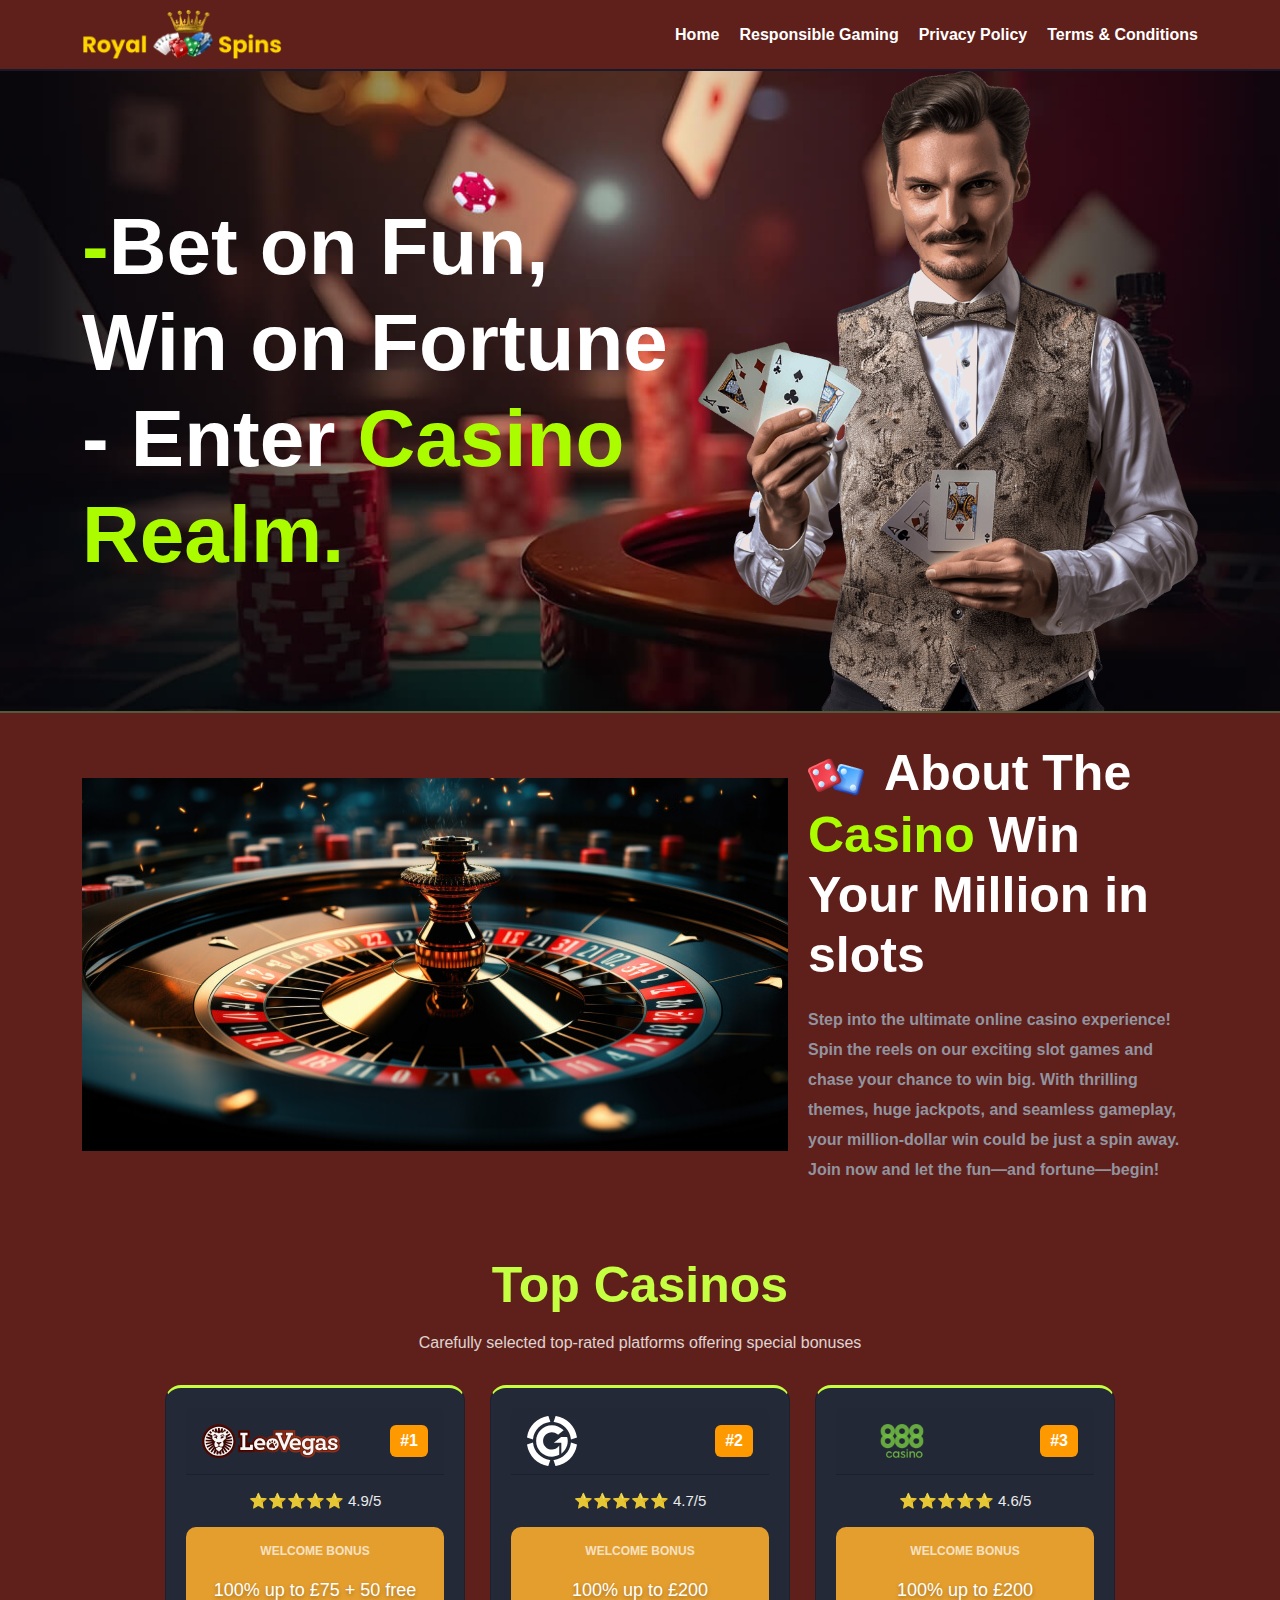
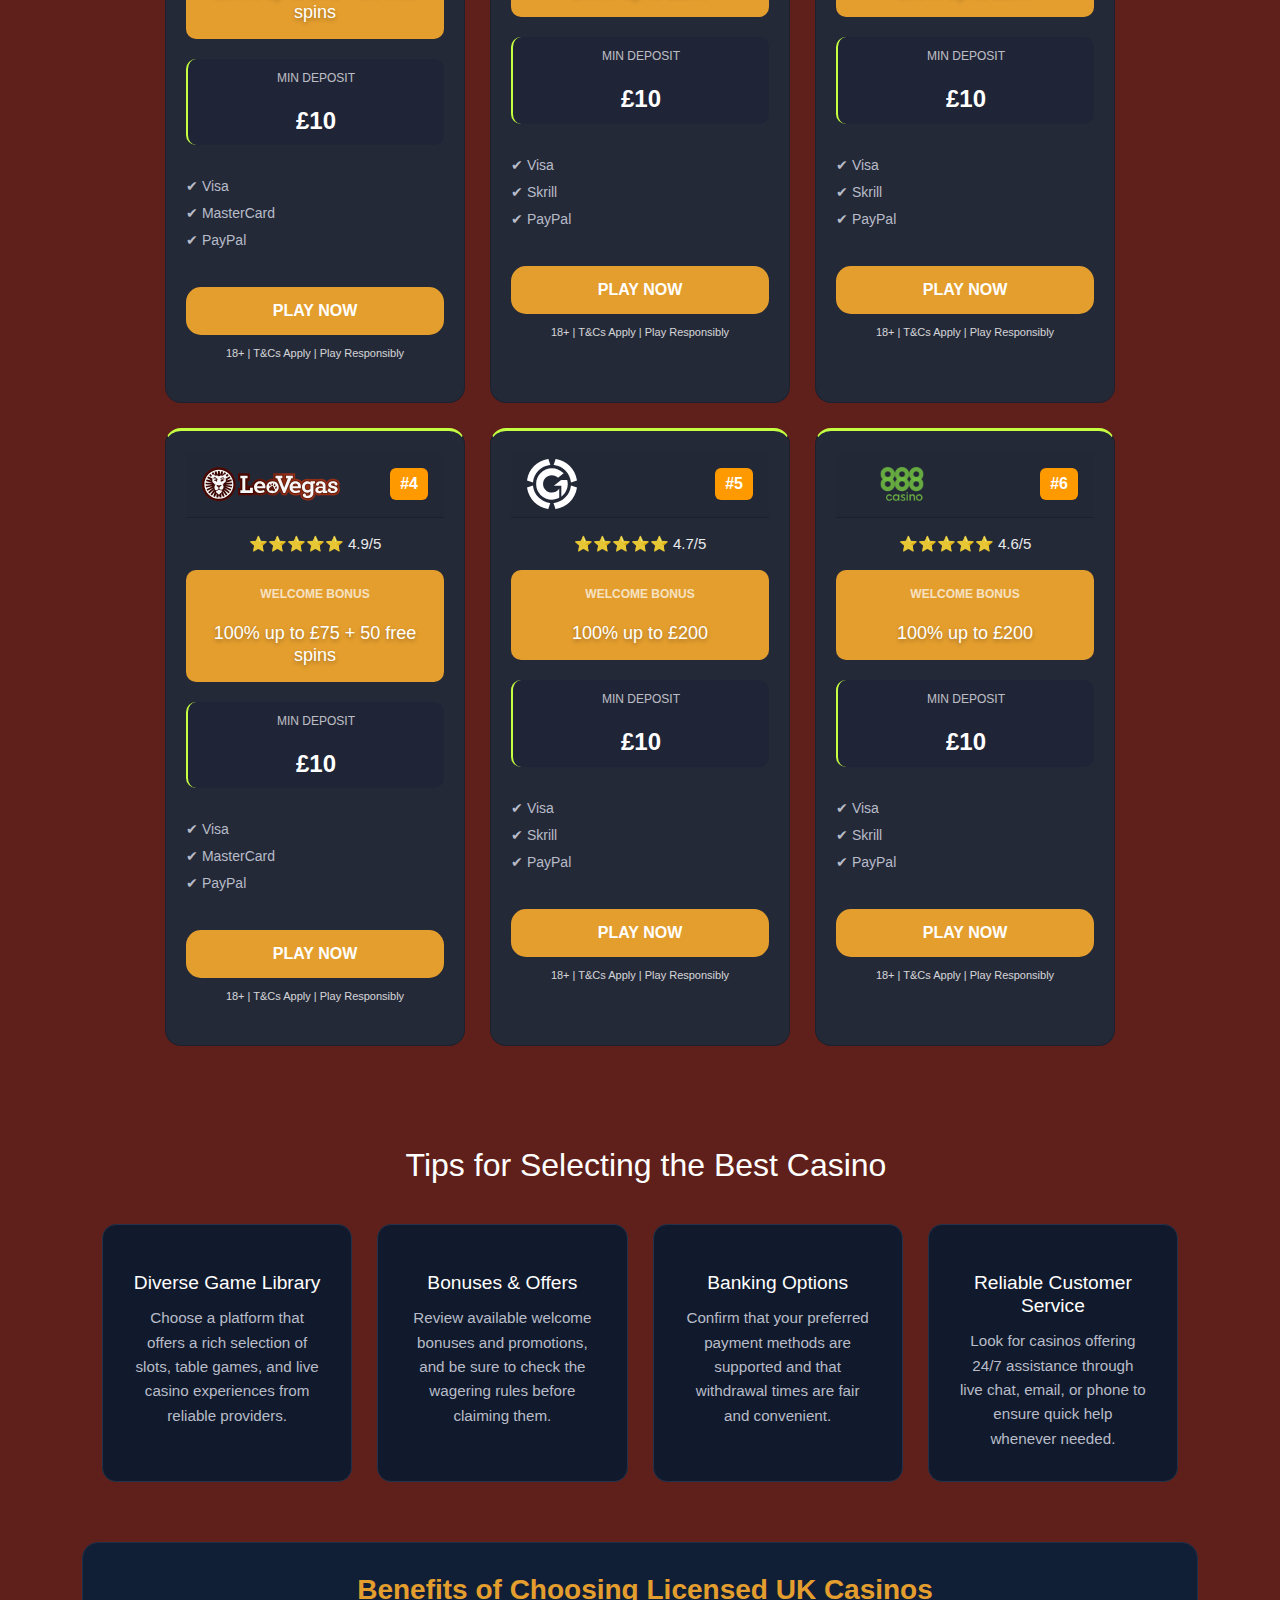
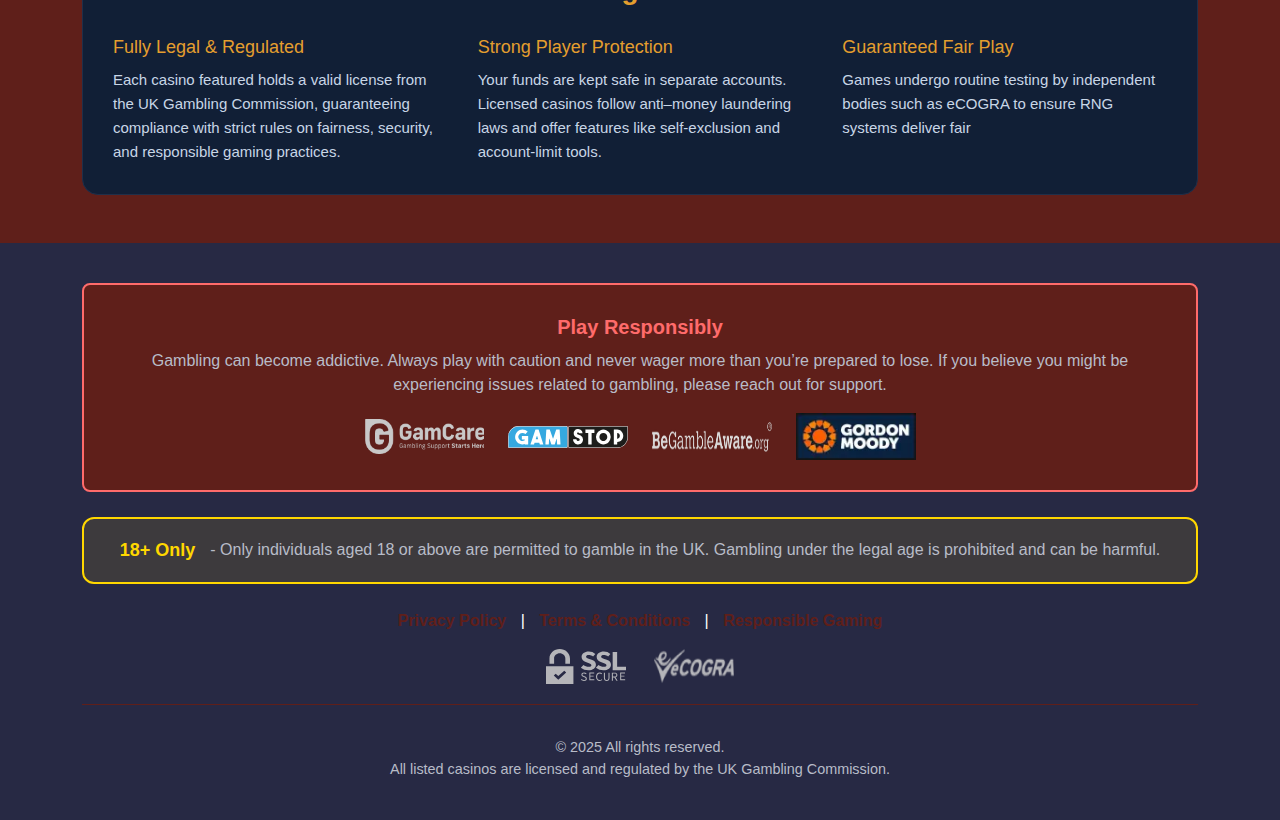
<file: index.html>
<!DOCTYPE html>
<html lang="en">

<head>
  <meta charset="UTF-8" />
  <meta name="viewport" content="width=device-width, initial-scale=1.0" />
  <link rel="shortcut icon" href="./assets/icons/logo.png" type="image/x-icon" />
  <link rel="stylesheet" href="./vendor/bootstrap/css/bootstrap.min.css" />
  <link rel="stylesheet" href="./assets/css/style.css" />
  <link rel="stylesheet" href="./assets/css/home.css" />
  <link rel="stylesheet" href="./assets/css/terms-conditions.css" />
  <link rel="stylesheet" href="./assets/css/privacy-policy.css" />
  <link rel="stylesheet" href="./assets/css/responsible-gaming.css" />
  <title>CASİNO</title>
</head>

<body>
  <!-- HEADER START -->
  <header>
    <div class="container">
      <!-- Logo -->
      <a href="./index.html" class="d-flex ga">
        <div class="logo">
          <img src="./assets/icons/logo.png" alt="logo" width="200" />

        </div>
      </a>

      <!-- Desktop Menu -->
      <ul class="desk-menu d-none d-md-flex">
        <li><a href="./index.html">Home</a></li>
        <li><a href="./responsible-gaming.html">Responsible Gaming</a></li>
        <li><a href="./privacy-policy.html">Privacy Policy</a></li>
        <li><a href="./terms-conditions.html">Terms & Conditions</a></li>
      </ul>

      <!-- Mobile Burger -->
      <button class="btn d-md-none p-0" type="button" data-bs-toggle="offcanvas" data-bs-target="#mobileMenu">
        <img src="./assets/icons/menu.png" width="32" alt="menu" />
      </button>
    </div>

    <!-- Offcanvas Menu (Right Open) -->
    <div class="offcanvas offcanvas-end text-bg-dark" tabindex="-1" id="mobileMenu">
      <div class="offcanvas-header">
        <button type="button" class="btn-close btn-close-white" data-bs-dismiss="offcanvas"></button>
      </div>

      <div class="offcanvas-body">
        <ul class="mobile-nav list-unstyled">
          <li><a href="./index.html">Home</a></li>
          <li><a href="./responsible-gaming.html">Responsible Gaming</a></li>
          <li><a href="./privacy-policy.html">Privacy Policy</a></li>
          <li><a href="./terms-conditions.html">Terms & Conditions</a></li>
        </ul>
      </div>
    </div>

    <!-- Offcanvas Menu -->
    <div class="offcanvas offcanvas-end text-bg-dark" tabindex="-1" id="mobileMenu">
      <div class="offcanvas-header">
        <h5 class="offcanvas-title">Menu</h5>
        <button type="button" class="btn-close btn-close-white" data-bs-dismiss="offcanvas"></button>
      </div>

      <div class="offcanvas-body">
        <ul class="list-unstyled">
          <li class="mb-3">
            <a class="text-white" href="./index.html">Home</a>
          </li>
          <li class="mb-3">
            <a class="text-white" href="./responsible-gaming.html">Responsible Gaming</a>
          </li>
          <li class="mb-3">
            <a class="text-white" href="./privacy-policy.html">Privacy Policy</a>
          </li>
          <li class="mb-3">
            <a class="text-white" href="./terms-conditions.html">Terms & Conditions</a>
          </li>
        </ul>
      </div>
    </div>
  </header>
  <!-- HEADER END -->

  <!-- MAİN SECTİON START -->
  <main>
    <!-- banner section start-->
    <section class="banner">
      <div class="banner-content container">
        <div>
          <h1><span class="green-span">-</span>Bet on Fun, Win
            on Fortune - Enter
            <span class="green-span">Casino Realm.</span>
          </h1>

        </div>
        <img class="" src="./assets/images/hero.png" alt="hero" width="500">
      </div>
    </section>
    <!-- banner section start-->


    <!-- choose-about start -->
    <section class="container">
      <div class="choose-about">
        <div class="d-none d-lg-block">
          <img src="./assets/images/about.jpg" alt="about">
        </div>
        <div>
          <h2><img class="me-2" src="./assets/icons/dice.png" alt="dice">
            About The <span class="green-span">Casino</span> <span class="yellow-span">Win Your Million</span> in slots
          </h2>
          <p>Step into the ultimate online casino experience! Spin the reels on our exciting slot games and chase your
            chance to win big. With thrilling themes, huge jackpots, and seamless gameplay, your million-dollar win
            could be just a spin away. Join now and let the fun—and fortune—begin!</p>
        </div>

      </div>
    </section>
    <!-- choose-about end -->

    <!-- Best UK Casinos section start -->
    <section class="container">
      <div class="casino-section">
        <h2>Top Casinos</h2>
        <p class="pt-3">Carefully selected top-rated platforms offering special bonuses</p>
        <div class="cards"></div>
      </div>
    </section>
    <!-- Best UK Casinos section end -->

    <!-- choose-section start -->
    <section class="container">
      <div class="choose-section">
        <h2 class="choose-title">
          <span class="icon"></span>
          Tips for Selecting the Best Casino
        </h2>

        <div class="choose-grid">
          <div class="choose-card">
            <span class="choose-icon"></span>
            <h3>Diverse Game Library</h3>
            <p>
              Choose a platform that offers a rich selection of slots, table games,
              and live casino experiences from reliable providers.
            </p>
          </div>

          <div class="choose-card">
            <span class="choose-icon"></span>
            <h3>Bonuses & Offers</h3>
            <p>
              Review available welcome bonuses and promotions, and be sure to check
              the wagering rules before claiming them.
            </p>
          </div>

          <div class="choose-card">
            <span class="choose-icon"></span>
            <h3>Banking Options</h3>
            <p>
              Confirm that your preferred payment methods are supported and that
              withdrawal times are fair and convenient.
            </p>
          </div>

          <div class="choose-card">
            <span class="choose-icon"></span>
            <h3>Reliable Customer Service</h3>
            <p>
              Look for casinos offering 24/7 assistance through live chat, email,
              or phone to ensure quick help whenever needed.
            </p>
          </div>
        </div>
      </div>
    </section>


    <!-- choose-section end -->

    <!-- why-section start -->
    <section class="container pb-5">
      <div class="why-section">
        <div class="why-container">
          <h2 class="why-title">
            <span class="icon"></span>
            Benefits of Choosing Licensed UK Casinos
          </h2>

          <div class="why-grid">
            <div class="why-item">
              <h3>Fully Legal & Regulated</h3>
              <p>
                Each casino featured holds a valid license from the UK Gambling Commission,
                guaranteeing compliance with strict rules on fairness, security, and
                responsible gaming practices.
              </p>
            </div>

            <div class="why-item">
              <h3>Strong Player Protection</h3>
              <p>
                Your funds are kept safe in separate accounts. Licensed casinos follow
                anti–money laundering laws and offer features like self-exclusion and
                account-limit tools.
              </p>
            </div>

            <div class="why-item">
              <h3>Guaranteed Fair Play</h3>
              <p>
                Games undergo routine testing by independent bodies such as eCOGRA to
                ensure RNG systems deliver fair</p></div></div></div></div></section>

                <!-- why-section end -->
  </main>
  <!-- MAİN SECTİON END -->

  <!-- FOOTER START -->
  <footer>
    <div class="container">
      <div class="footer-section">
        <!-- Play Responsibly Box -->
        <div class="play-responsibly-box">
          <h5> Play Responsibly</h5>
          <p>
            Gambling can become addictive. Always play with caution and never wager more
            than you’re prepared to lose. If you believe you might be experiencing issues
            related to gambling, please reach out for support.
          </p>
          <div class="d-flex justify-content-center align-items-center flex-wrap gap-4 mt-3">
            <a href="#" target="_blank">
              <img src="./assets/icons/footer-logo-1.webp" alt="footer-logo" width="120" />
            </a>

            <a href="#" target="_blank">
              <img src="./assets/icons/footer-logo-2.svg" alt="footer-logo" width="120" />
            </a>

            <a href="#" target="_blank">
              <img src="./assets/icons/footer-logo-3.webp" alt="footer-logo" width="120" height="30" />
            </a>

            <a href="#" target="_blank">
              <img src="./assets/icons/footer-logo-4.webp" alt="footer-logo" width="120" />
            </a>
          </div>
        </div>

        <!-- 18+ Warning -->
        <div class="age-warning">
          <strong> 18+ Only</strong>
          <span>
            - Only individuals aged 18 or above are permitted to gamble in the UK. Gambling under the legal age is
            prohibited and can be harmful.</span>
        </div>


        <!-- Footer Links -->
        <div class="text-center footer-links mb-3">
          <a href="./privacy-policy.html">Privacy Policy</a> |
          <a href="./terms-conditions.html">Terms & Conditions</a> |
          <a href="./responsible-gaming.html">Responsible Gaming</a>
        </div>

        <!-- Logos -->
        <div class="text-center logos">
          <img src="./assets/icons/footer-logo-5.svg" alt="footer-logo" width="80" />
          <img src="./assets/icons/footer-logo-6.webp" alt="footer-logo" width="80" height="30" />
        </div>

        <!-- Copyright -->
        <p class="copyright">
          © 2025 All rights reserved.<br />
          All listed casinos are licensed and regulated by the UK Gambling
          Commission.
        </p>
      </div>
    </div>
  </footer>
  <!-- FOOTER END -->
</body>
<script src="https://cdn.jsdelivr.net/npm/bootstrap@5.3.2/dist/js/bootstrap.bundle.min.js"></script>
<script src="./assets/js/index.js"></script>

</html>
</file>
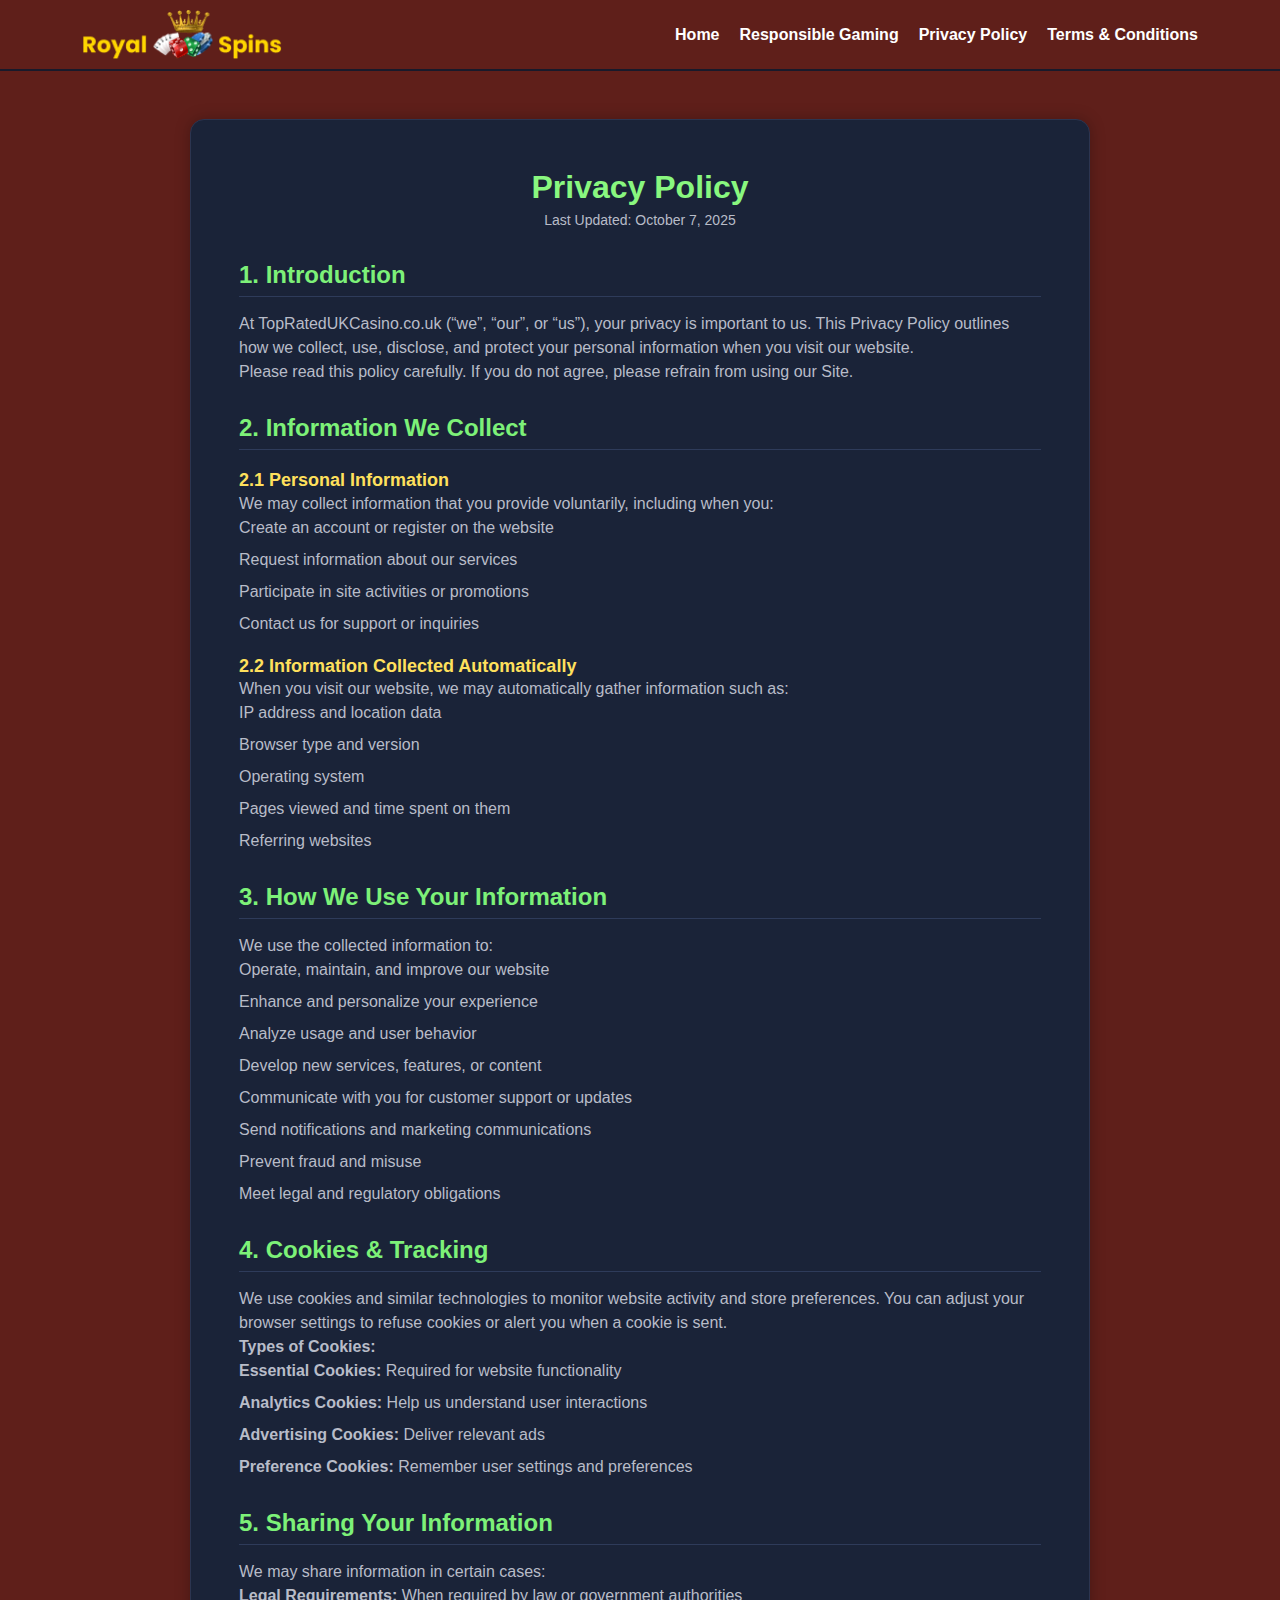
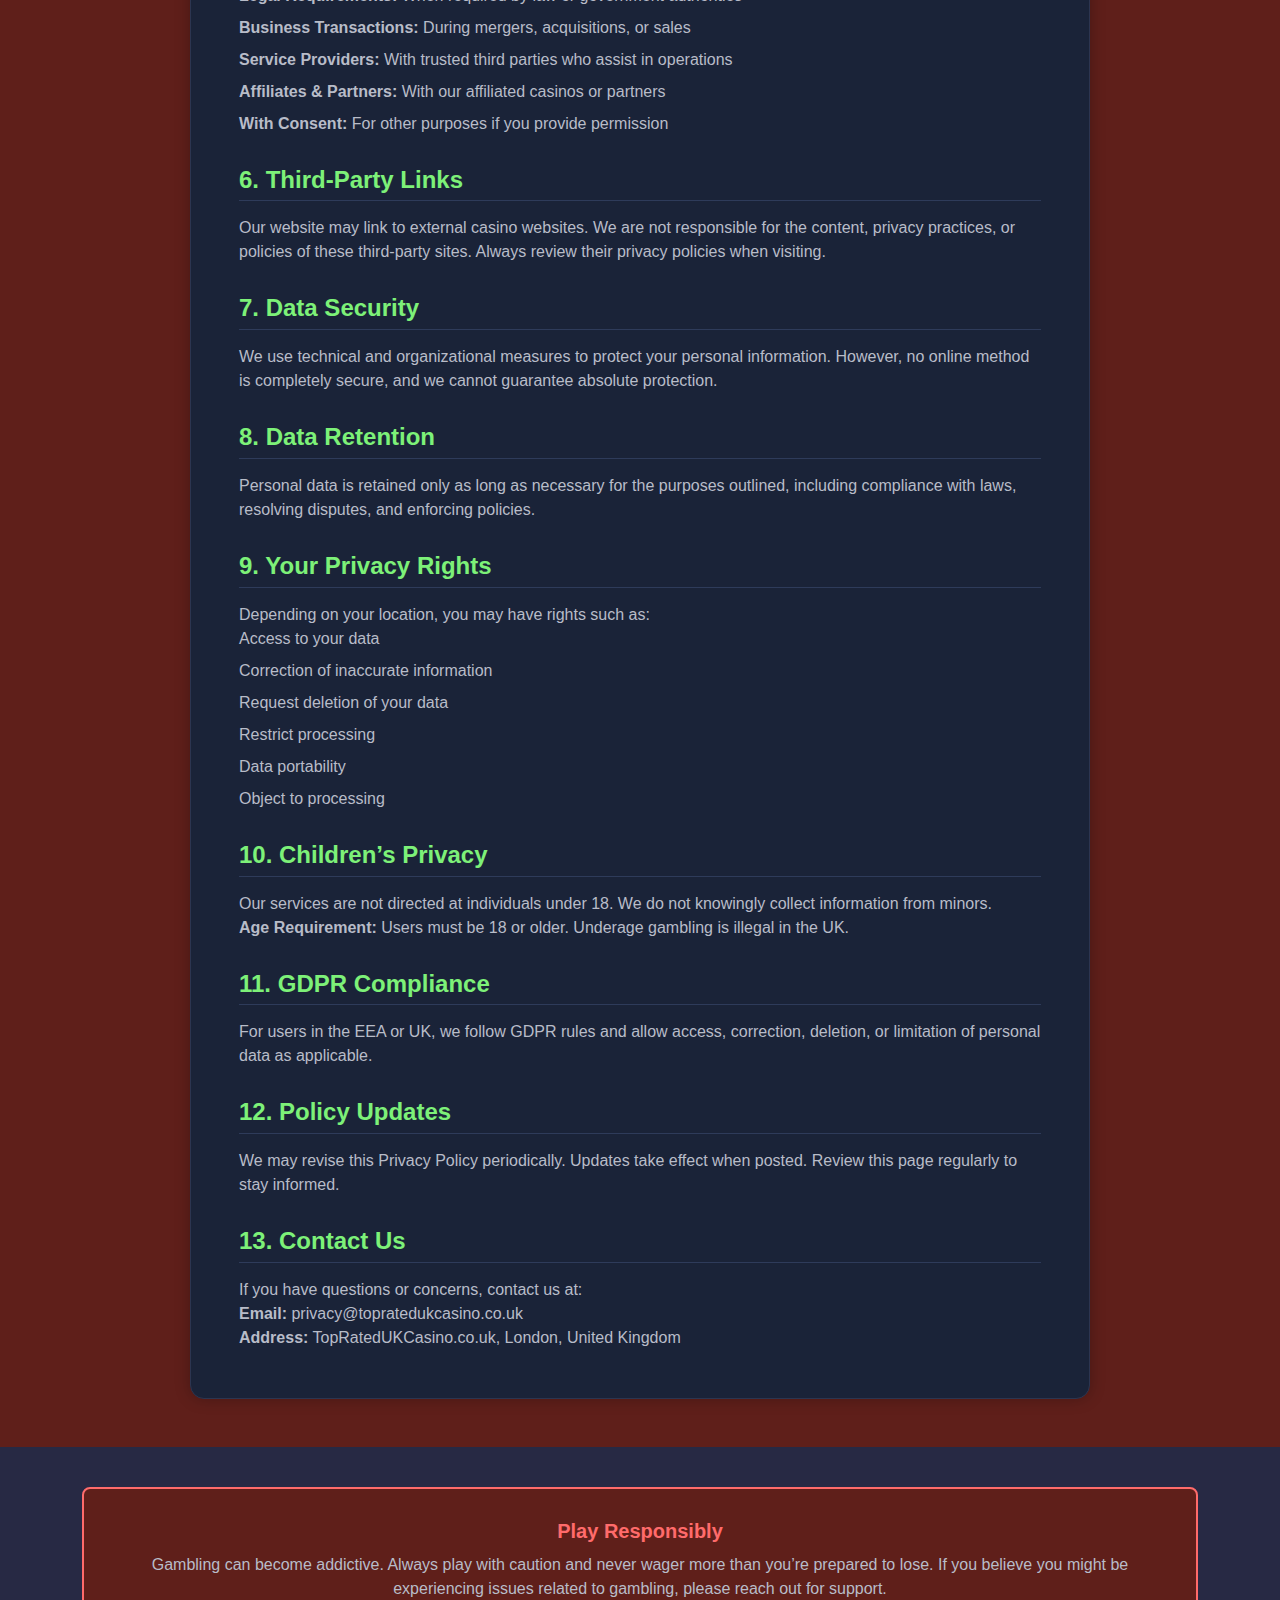
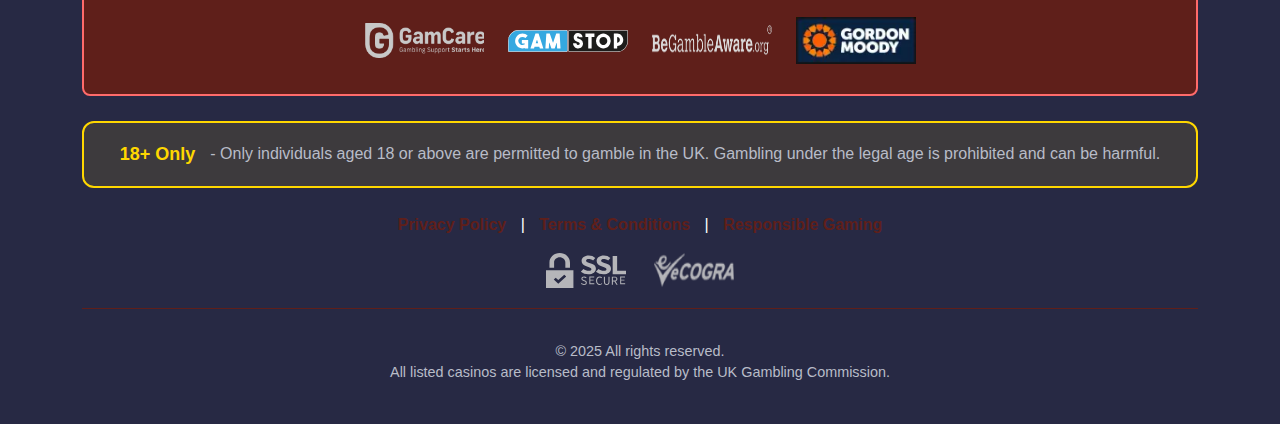
<file: privacy-policy.html>
<!DOCTYPE html>
<html lang="en">

<head>
  <meta charset="UTF-8" />
  <meta name="viewport" content="width=device-width, initial-scale=1.0" />
  <link rel="shortcut icon" href="./assets/icons/logo.png" type="image/x-icon" />
  <link rel="stylesheet" href="./vendor/bootstrap/css/bootstrap.min.css" />
  <link rel="stylesheet" href="./assets/css/style.css" />
  <link rel="stylesheet" href="./assets/css/home.css" />
  <link rel="stylesheet" href="./assets/css/terms-conditions.css" />
  <link rel="stylesheet" href="./assets/css/privacy-policy.css" />
  <link rel="stylesheet" href="./assets/css/responsible-gaming.css" />
  <title>CASİNO</title>
</head>

<body>
  <!-- HEADER START -->
  <header>
    <div class="container">
      <!-- Logo -->
      <a href="./index.html" class="d-flex ga">
        <div class="logo">
          <img src="./assets/icons/logo.png" alt="logo" width="200" />

        </div>
      </a>

      <!-- Desktop Menu -->
      <ul class="desk-menu d-none d-md-flex">
        <li><a href="./index.html">Home</a></li>
        <li><a href="./responsible-gaming.html">Responsible Gaming</a></li>
        <li><a href="./privacy-policy.html">Privacy Policy</a></li>
        <li><a href="./terms-conditions.html">Terms & Conditions</a></li>
      </ul>

      <!-- Mobile Burger -->
      <button class="btn d-md-none p-0" type="button" data-bs-toggle="offcanvas" data-bs-target="#mobileMenu">
        <img src="./assets/icons/menu.png" width="32" alt="menu" />
      </button>
    </div>

    <!-- Offcanvas Menu (Right Open) -->
    <div class="offcanvas offcanvas-end text-bg-dark" tabindex="-1" id="mobileMenu">
      <div class="offcanvas-header">
        <button type="button" class="btn-close btn-close-white" data-bs-dismiss="offcanvas"></button>
      </div>

      <div class="offcanvas-body">
        <ul class="mobile-nav list-unstyled">
          <li><a href="./index.html">Home</a></li>
          <li><a href="./responsible-gaming.html">Responsible Gaming</a></li>
          <li><a href="./privacy-policy.html">Privacy Policy</a></li>
          <li><a href="./terms-conditions.html">Terms & Conditions</a></li>
        </ul>
      </div>
    </div>

    <!-- Offcanvas Menu -->
    <div class="offcanvas offcanvas-end text-bg-dark" tabindex="-1" id="mobileMenu">
      <div class="offcanvas-header">
        <h5 class="offcanvas-title">Menu</h5>
        <button type="button" class="btn-close btn-close-white" data-bs-dismiss="offcanvas"></button>
      </div>

      <div class="offcanvas-body">
        <ul class="list-unstyled">
          <li class="mb-3">
            <a class="text-white" href="./index.html">Home</a>
          </li>
          <li class="mb-3">
            <a class="text-white" href="./responsible-gaming.html">Responsible Gaming</a>
          </li>
          <li class="mb-3">
            <a class="text-white" href="./privacy-policy.html">Privacy Policy</a>
          </li>
          <li class="mb-3">
            <a class="text-white" href="./terms-conditions.html">Terms & Conditions</a>
          </li>
        </ul>
      </div>
    </div>
  </header>
  <!-- HEADER END -->

  <!-- MAİN SECTİON START -->
  <main>
    <section class="policy-section py-5">
      <div class="container">
        <div class="policy-card mx-auto p-4 p-md-5">
          <!-- Header -->
          <div class="text-center mb-4">
            <h2 class="policy-title">Privacy Policy</h2>
            <p class="policy-updated">Last Updated: October 7, 2025</p>
          </div>

          <!-- Content -->
          <div class="policy-content">
            <!-- 1 -->
            <h4 class="policy-heading">1. Introduction</h4>
            <p>
              At TopRatedUKCasino.co.uk (“we”, “our”, or “us”), your privacy is important to us. This Privacy Policy
              outlines how we collect, use, disclose, and protect your personal information when you visit our website.
            </p>
            <p>
              Please read this policy carefully. If you do not agree, please refrain from using our Site.
            </p>

            <!-- 2 -->
            <h4 class="policy-heading">2. Information We Collect</h4>

            <h5 class="policy-subheading">2.1 Personal Information</h5>
            <p>
              We may collect information that you provide voluntarily, including when you:
            </p>
            <ul>
              <li>Create an account or register on the website</li>
              <li>Request information about our services</li>
              <li>Participate in site activities or promotions</li>
              <li>Contact us for support or inquiries</li>
            </ul>

            <h5 class="policy-subheading">2.2 Information Collected Automatically</h5>
            <p>
              When you visit our website, we may automatically gather information such as:
            </p>
            <ul>
              <li>IP address and location data</li>
              <li>Browser type and version</li>
              <li>Operating system</li>
              <li>Pages viewed and time spent on them</li>
              <li>Referring websites</li>
            </ul>

            <!-- 3 -->
            <h4 class="policy-heading">3. How We Use Your Information</h4>
            <p>We use the collected information to:</p>
            <ul>
              <li>Operate, maintain, and improve our website</li>
              <li>Enhance and personalize your experience</li>
              <li>Analyze usage and user behavior</li>
              <li>Develop new services, features, or content</li>
              <li>Communicate with you for customer support or updates</li>
              <li>Send notifications and marketing communications</li>
              <li>Prevent fraud and misuse</li>
              <li>Meet legal and regulatory obligations</li>
            </ul>

            <!-- 4 -->
            <h4 class="policy-heading">4. Cookies & Tracking</h4>
            <p>
              We use cookies and similar technologies to monitor website activity and store preferences. You can adjust
              your browser settings to refuse cookies or alert you when a cookie is sent.
            </p>
            <p><strong>Types of Cookies:</strong></p>
            <ul>
              <li><strong>Essential Cookies:</strong> Required for website functionality</li>
              <li><strong>Analytics Cookies:</strong> Help us understand user interactions</li>
              <li><strong>Advertising Cookies:</strong> Deliver relevant ads</li>
              <li><strong>Preference Cookies:</strong> Remember user settings and preferences</li>
            </ul>

            <!-- 5 -->
            <h4 class="policy-heading">5. Sharing Your Information</h4>
            <p>We may share information in certain cases:</p>
            <ul>
              <li><strong>Legal Requirements:</strong> When required by law or government authorities</li>
              <li><strong>Business Transactions:</strong> During mergers, acquisitions, or sales</li>
              <li><strong>Service Providers:</strong> With trusted third parties who assist in operations</li>
              <li><strong>Affiliates & Partners:</strong> With our affiliated casinos or partners</li>
              <li><strong>With Consent:</strong> For other purposes if you provide permission</li>
            </ul>

            <!-- 6 -->
            <h4 class="policy-heading">6. Third-Party Links</h4>
            <p>
              Our website may link to external casino websites. We are not responsible for the content, privacy
              practices, or policies of these third-party sites. Always review their privacy policies when visiting.
            </p>

            <!-- 7 -->
            <h4 class="policy-heading">7. Data Security</h4>
            <p>
              We use technical and organizational measures to protect your personal information. However, no online
              method is completely secure, and we cannot guarantee absolute protection.
            </p>

            <!-- 8 -->
            <h4 class="policy-heading">8. Data Retention</h4>
            <p>
              Personal data is retained only as long as necessary for the purposes outlined, including compliance with
              laws, resolving disputes, and enforcing policies.
            </p>

            <!-- 9 -->
            <h4 class="policy-heading">9. Your Privacy Rights</h4>
            <p>
              Depending on your location, you may have rights such as:
            </p>
            <ul>
              <li>Access to your data</li>
              <li>Correction of inaccurate information</li>
              <li>Request deletion of your data</li>
              <li>Restrict processing</li>
              <li>Data portability</li>
              <li>Object to processing</li>
            </ul>

            <!-- 10 -->
            <h4 class="policy-heading">10. Children’s Privacy</h4>
            <p>
              Our services are not directed at individuals under 18. We do not knowingly collect information from
              minors.
            </p>
            <p>
              <strong>Age Requirement:</strong> Users must be 18 or older. Underage gambling is illegal in the UK.
            </p>

            <!-- 11 -->
            <h4 class="policy-heading">11. GDPR Compliance</h4>
            <p>
              For users in the EEA or UK, we follow GDPR rules and allow access, correction, deletion, or limitation of
              personal data as applicable.
            </p>

            <!-- 12 -->
            <h4 class="policy-heading">12. Policy Updates</h4>
            <p>
              We may revise this Privacy Policy periodically. Updates take effect when posted. Review this page
              regularly to stay informed.
            </p>

            <!-- 13 -->
            <h4 class="policy-heading">13. Contact Us</h4>
            <p>If you have questions or concerns, contact us at:</p>
            <p><strong>Email:</strong> privacy@topratedukcasino.co.uk</p>
            <p><strong>Address:</strong> TopRatedUKCasino.co.uk, London, United Kingdom</p>
          </div>
        </div>
      </div>
    </section>

  </main>
  <!-- MAİN SECTİON END -->

  <!-- FOOTER START -->
  <footer>
    <div class="container">
      <div class="footer-section">
        <!-- Play Responsibly Box -->
        <div class="play-responsibly-box">
          <h5> Play Responsibly</h5>
          <p>
            Gambling can become addictive. Always play with caution and never wager more
            than you’re prepared to lose. If you believe you might be experiencing issues
            related to gambling, please reach out for support.
          </p>
          <div class="d-flex justify-content-center align-items-center flex-wrap gap-4 mt-3">
            <a href="#" target="_blank">
              <img src="./assets/icons/footer-logo-1.webp" alt="footer-logo" width="120" />
            </a>

            <a href="#" target="_blank">
              <img src="./assets/icons/footer-logo-2.svg" alt="footer-logo" width="120" />
            </a>

            <a href="#" target="_blank">
              <img src="./assets/icons/footer-logo-3.webp" alt="footer-logo" width="120" height="30" />
            </a>

            <a href="#" target="_blank">
              <img src="./assets/icons/footer-logo-4.webp" alt="footer-logo" width="120" />
            </a>
          </div>
        </div>

        <!-- 18+ Warning -->
        <div class="age-warning">
          <strong> 18+ Only</strong>
          <span>
            - Only individuals aged 18 or above are permitted to gamble in the UK. Gambling under the legal age is
            prohibited and can be harmful.</span>
        </div>


        <!-- Footer Links -->
        <div class="text-center footer-links mb-3">
          <a href="./privacy-policy.html">Privacy Policy</a> |
          <a href="./terms-conditions.html">Terms & Conditions</a> |
          <a href="./responsible-gaming.html">Responsible Gaming</a>
        </div>

        <!-- Logos -->
        <div class="text-center logos">
          <img src="./assets/icons/footer-logo-5.svg" alt="footer-logo" width="80" />
          <img src="./assets/icons/footer-logo-6.webp" alt="footer-logo" width="80" height="30" />
        </div>

        <!-- Copyright -->
        <p class="copyright">
          © 2025 All rights reserved.<br />
          All listed casinos are licensed and regulated by the UK Gambling
          Commission.
        </p>
      </div>
    </div>
  </footer>
  <!-- FOOTER END -->
</body>
<script src="https://cdn.jsdelivr.net/npm/bootstrap@5.3.2/dist/js/bootstrap.bundle.min.js"></script>
<script src="./assets/js/index.js"></script>

</html>
</file>
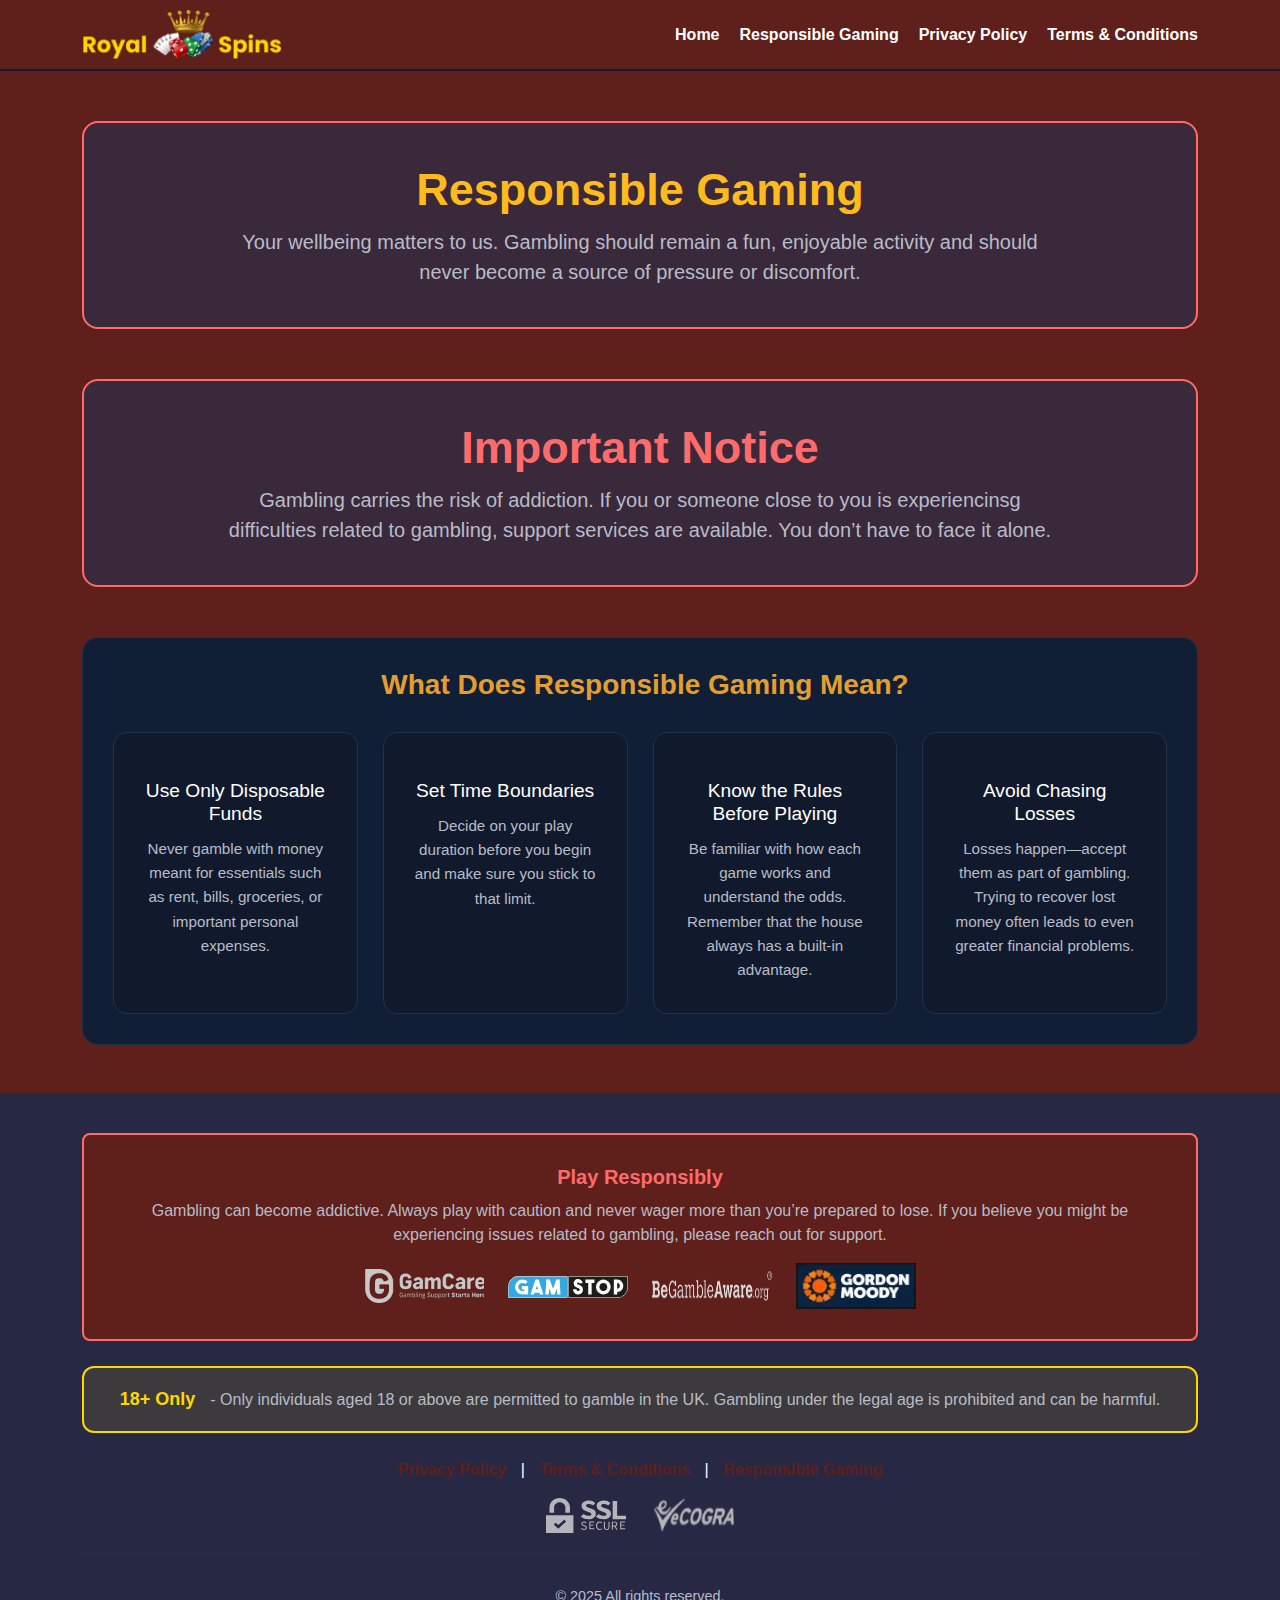
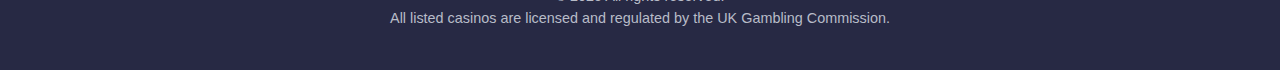
<file: responsible-gaming.html>
<!DOCTYPE html>
<html lang="en">

<head>
  <meta charset="UTF-8" />
  <meta name="viewport" content="width=device-width, initial-scale=1.0" />
  <link rel="shortcut icon" href="./assets/icons/logo.png" type="image/x-icon" />
  <link rel="stylesheet" href="./vendor/bootstrap/css/bootstrap.min.css" />
  <link rel="stylesheet" href="./assets/css/style.css" />
  <link rel="stylesheet" href="./assets/css/home.css" />
  <link rel="stylesheet" href="./assets/css/terms-conditions.css" />
  <link rel="stylesheet" href="./assets/css/privacy-policy.css" />
  <link rel="stylesheet" href="./assets/css/responsible-gaming.css" />
  <title>CASİNO</title>
</head>

<body>
  <!-- HEADER START -->
  <header>
    <div class="container">
      <!-- Logo -->
      <a href="./index.html" class="d-flex ga">
        <div class="logo">
          <img src="./assets/icons/logo.png" alt="logo" width="200" />

        </div>
      </a>

      <!-- Desktop Menu -->
      <ul class="desk-menu d-none d-md-flex">
        <li><a href="./index.html">Home</a></li>
        <li><a href="./responsible-gaming.html">Responsible Gaming</a></li>
        <li><a href="./privacy-policy.html">Privacy Policy</a></li>
        <li><a href="./terms-conditions.html">Terms & Conditions</a></li>
      </ul>

      <!-- Mobile Burger -->
      <button class="btn d-md-none p-0" type="button" data-bs-toggle="offcanvas" data-bs-target="#mobileMenu">
        <img src="./assets/icons/menu.png" width="32" alt="menu" />
      </button>
    </div>

    <!-- Offcanvas Menu (Right Open) -->
    <div class="offcanvas offcanvas-end text-bg-dark" tabindex="-1" id="mobileMenu">
      <div class="offcanvas-header">
        <button type="button" class="btn-close btn-close-white" data-bs-dismiss="offcanvas"></button>
      </div>

      <div class="offcanvas-body">
        <ul class="mobile-nav list-unstyled">
          <li><a href="./index.html">Home</a></li>
          <li><a href="./responsible-gaming.html">Responsible Gaming</a></li>
          <li><a href="./privacy-policy.html">Privacy Policy</a></li>
          <li><a href="./terms-conditions.html">Terms & Conditions</a></li>
        </ul>
      </div>
    </div>

    <!-- Offcanvas Menu -->
    <div class="offcanvas offcanvas-end text-bg-dark" tabindex="-1" id="mobileMenu">
      <div class="offcanvas-header">
        <h5 class="offcanvas-title">Menu</h5>
        <button type="button" class="btn-close btn-close-white" data-bs-dismiss="offcanvas"></button>
      </div>

      <div class="offcanvas-body">
        <ul class="list-unstyled">
          <li class="mb-3">
            <a class="text-white" href="./index.html">Home</a>
          </li>
          <li class="mb-3">
            <a class="text-white" href="./responsible-gaming.html">Responsible Gaming</a>
          </li>
          <li class="mb-3">
            <a class="text-white" href="./privacy-policy.html">Privacy Policy</a>
          </li>
          <li class="mb-3">
            <a class="text-white" href="./terms-conditions.html">Terms & Conditions</a>
          </li>
        </ul>
      </div>
    </div>
  </header>
  <!-- HEADER END -->

  <!-- MAİN SECTİON START -->
  <main>
    <section class="container">
      <div class="responsible-gaming">
        <h5> Responsible Gaming</h5>
        <p>
          Your wellbeing matters to us. Gambling should remain a fun, enjoyable
          activity and should never become a source of pressure or discomfort.
        </p>
      </div>
      <div class="responsible-gaming">
        <h5 class="red"> Important Notice</h5>
        <p>
          Gambling carries the risk of addiction. If you or someone close to you
          is experiencinsg difficulties related to gambling, support services are
          available. You don’t have to face it alone.
        </p>
      </div>
    </section>

    <section class="container">
      <div class="why-section pb-5">
        <div class="why-container">
          <h2 class="why-title">
            <span class="icon"></span>
            What Does Responsible Gaming Mean?
          </h2>

          <div class="choose-grid">
            <div class="choose-card">
              <span class="choose-icon"></span>
              <h3>Use Only Disposable Funds</h3>
              <p>
                Never gamble with money meant for essentials such as rent, bills,
                groceries, or important personal expenses.
              </p>
            </div>

            <div class="choose-card">
              <span class="choose-icon"></span>
              <h3>Set Time Boundaries</h3>
              <p>
                Decide on your play duration before you begin and make sure you
                stick to that limit.
              </p>
            </div>

            <div class="choose-card">
              <span class="choose-icon"></span>
              <h3>Know the Rules Before Playing</h3>
              <p>
                Be familiar with how each game works and understand the odds.
                Remember that the house always has a built-in advantage.
              </p>
            </div>

            <div class="choose-card">
              <span class="choose-icon"></span>
              <h3>Avoid Chasing Losses</h3>
              <p>
                Losses happen—accept them as part of gambling. Trying to recover
                lost money often leads to even greater financial problems.
              </p>
            </div>
          </div>
        </div>
      </div>
    </section>

  </main>
  <!-- MAİN SECTİON END -->

  <!-- FOOTER START -->
  <footer>
    <div class="container">
      <div class="footer-section">
        <!-- Play Responsibly Box -->
        <div class="play-responsibly-box">
          <h5> Play Responsibly</h5>
          <p>
            Gambling can become addictive. Always play with caution and never wager more
            than you’re prepared to lose. If you believe you might be experiencing issues
            related to gambling, please reach out for support.
          </p>
          <div class="d-flex justify-content-center align-items-center flex-wrap gap-4 mt-3">
            <a href="#" target="_blank">
              <img src="./assets/icons/footer-logo-1.webp" alt="footer-logo" width="120" />
            </a>

            <a href="#" target="_blank">
              <img src="./assets/icons/footer-logo-2.svg" alt="footer-logo" width="120" />
            </a>

            <a href="#" target="_blank">
              <img src="./assets/icons/footer-logo-3.webp" alt="footer-logo" width="120" height="30" />
            </a>

            <a href="#" target="_blank">
              <img src="./assets/icons/footer-logo-4.webp" alt="footer-logo" width="120" />
            </a>
          </div>
        </div>

        <!-- 18+ Warning -->
        <div class="age-warning">
          <strong> 18+ Only</strong>
          <span>
            - Only individuals aged 18 or above are permitted to gamble in the UK. Gambling under the legal age is
            prohibited and can be harmful.</span>
        </div>


        <!-- Footer Links -->
        <div class="text-center footer-links mb-3">
          <a href="./privacy-policy.html">Privacy Policy</a> |
          <a href="./terms-conditions.html">Terms & Conditions</a> |
          <a href="./responsible-gaming.html">Responsible Gaming</a>
        </div>

        <!-- Logos -->
        <div class="text-center logos">
          <img src="./assets/icons/footer-logo-5.svg" alt="footer-logo" width="80" />
          <img src="./assets/icons/footer-logo-6.webp" alt="footer-logo" width="80" height="30" />
        </div>

        <!-- Copyright -->
        <p class="copyright">
          © 2025 All rights reserved.<br />
          All listed casinos are licensed and regulated by the UK Gambling
          Commission.
        </p>
      </div>
    </div>
  </footer>
  <!-- FOOTER END -->
</body>
<script src="https://cdn.jsdelivr.net/npm/bootstrap@5.3.2/dist/js/bootstrap.bundle.min.js"></script>
<script src="./assets/js/index.js"></script>

</html>
</file>
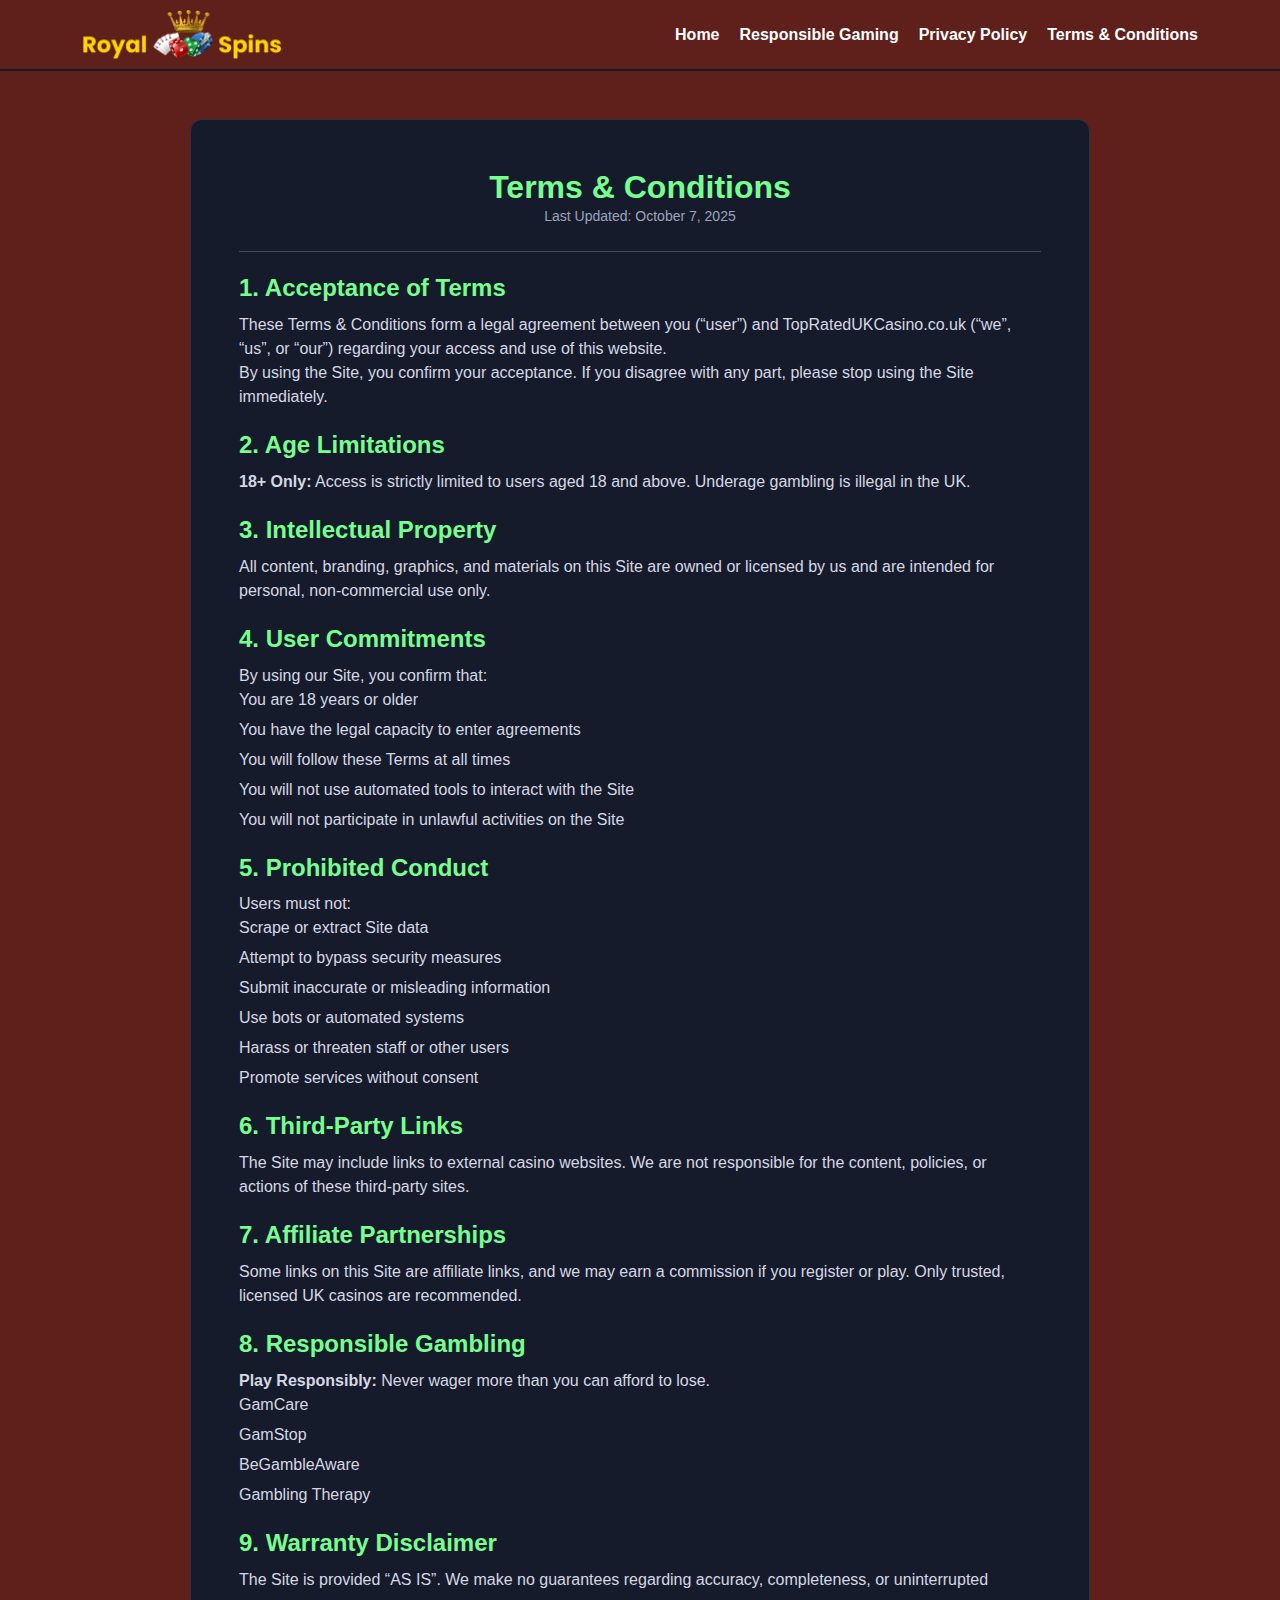
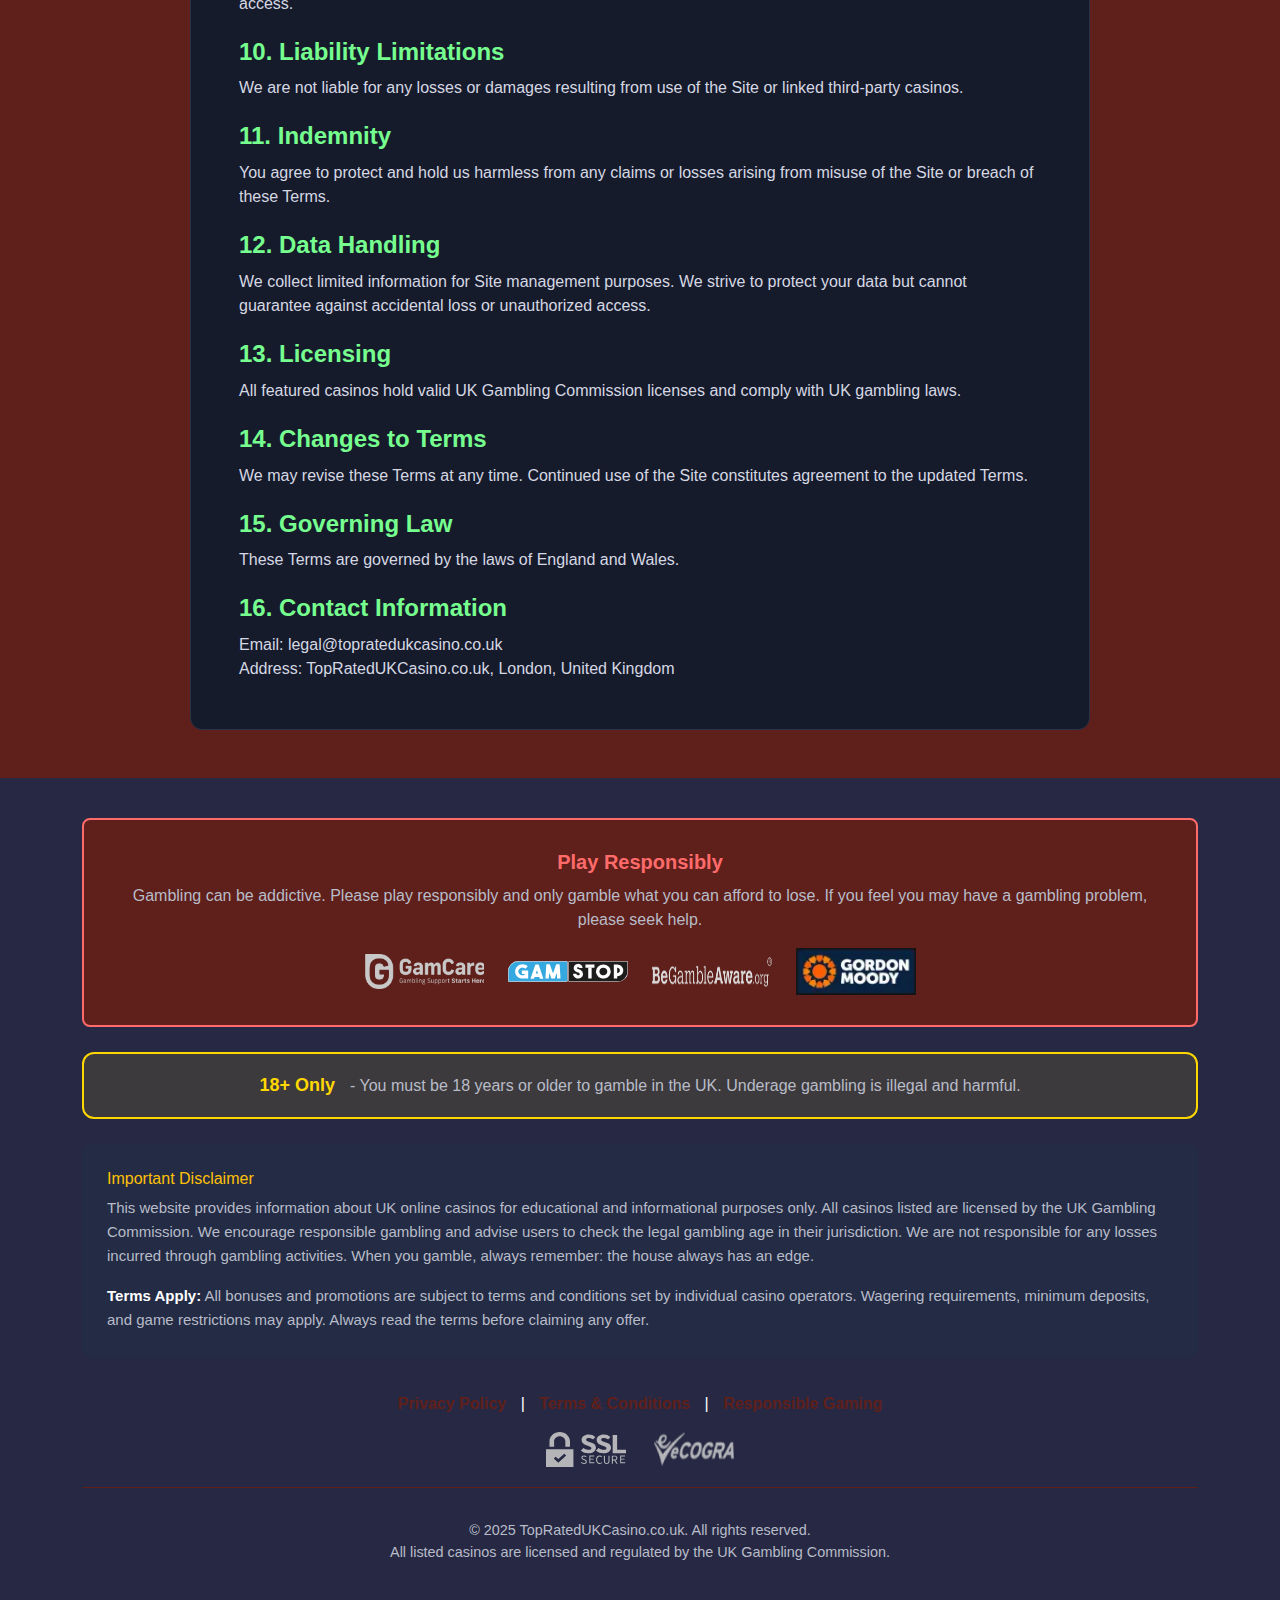
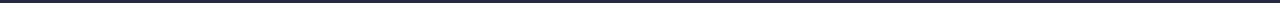
<file: terms-conditions.html>
<!DOCTYPE html>
<html lang="en">

<head>
  <meta charset="UTF-8" />
  <meta name="viewport" content="width=device-width, initial-scale=1.0" />
  <link rel="shortcut icon" href="./assets/icons/logo.png" type="image/x-icon" />
  <link rel="stylesheet" href="./vendor/bootstrap/css/bootstrap.min.css" />
  <link rel="stylesheet" href="./assets/css/style.css" />
  <link rel="stylesheet" href="./assets/css/home.css" />
  <link rel="stylesheet" href="./assets/css/terms-conditions.css" />
  <link rel="stylesheet" href="./assets/css/privacy-policy.css" />
  <link rel="stylesheet" href="./assets/css/responsible-gaming.css" />
  <title>CASİNO</title>
</head>

<body>
  <!-- HEADER START -->
  <header>
    <div class="container">
      <!-- Logo -->
      <a href="./index.html" class="d-flex ga">
        <div class="logo">
          <img src="./assets/icons/logo.png" alt="logo" width="200" />

        </div>
      </a>

      <!-- Desktop Menu -->
      <ul class="desk-menu d-none d-md-flex">
        <li><a href="./index.html">Home</a></li>
        <li><a href="./responsible-gaming.html">Responsible Gaming</a></li>
        <li><a href="./privacy-policy.html">Privacy Policy</a></li>
        <li><a href="./terms-conditions.html">Terms & Conditions</a></li>
      </ul>

      <!-- Mobile Burger -->
      <button class="btn d-md-none p-0" type="button" data-bs-toggle="offcanvas" data-bs-target="#mobileMenu">
        <img src="./assets/icons/menu.png" width="32" alt="menu" />
      </button>
    </div>

    <!-- Offcanvas Menu (Right Open) -->
    <div class="offcanvas offcanvas-end text-bg-dark" tabindex="-1" id="mobileMenu">
      <div class="offcanvas-header">
        <button type="button" class="btn-close btn-close-white" data-bs-dismiss="offcanvas"></button>
      </div>

      <div class="offcanvas-body">
        <ul class="mobile-nav list-unstyled">
          <li><a href="./index.html">Home</a></li>
          <li><a href="./responsible-gaming.html">Responsible Gaming</a></li>
          <li><a href="./privacy-policy.html">Privacy Policy</a></li>
          <li><a href="./terms-conditions.html">Terms & Conditions</a></li>
        </ul>
      </div>
    </div>

    <!-- Offcanvas Menu -->
    <div class="offcanvas offcanvas-end text-bg-dark" tabindex="-1" id="mobileMenu">
      <div class="offcanvas-header">
        <h5 class="offcanvas-title">Menu</h5>
        <button type="button" class="btn-close btn-close-white" data-bs-dismiss="offcanvas"></button>
      </div>

      <div class="offcanvas-body">
        <ul class="list-unstyled">
          <li class="mb-3">
            <a class="text-white" href="./index.html">Home</a>
          </li>
          <li class="mb-3">
            <a class="text-white" href="./responsible-gaming.html">Responsible Gaming</a>
          </li>
          <li class="mb-3">
            <a class="text-white" href="./privacy-policy.html">Privacy Policy</a>
          </li>
          <li class="mb-3">
            <a class="text-white" href="./terms-conditions.html">Terms & Conditions</a>
          </li>
        </ul>
      </div>
    </div>
  </header>
  <!-- HEADER END -->

  <!-- MAİN SECTİON START -->
  <main>
    <section class="legal-wrapper py-5">
      <div class="container">
        <div class="legal-card p-4 p-md-5">
          <!-- Header -->
          <div class="text-center mb-4">
            <h2 class="legal-title">Terms & Conditions</h2>
            <p class="legal-date">Last Updated: October 7, 2025</p>
          </div>

          <hr />

          <!-- 1 -->
          <h4 class="legal-heading">1. Acceptance of Terms</h4>
          <p>
            These Terms & Conditions form a legal agreement between you (“user”) and TopRatedUKCasino.co.uk (“we”, “us”,
            or “our”) regarding your access and use of this website.
          </p>
          <p>
            By using the Site, you confirm your acceptance. If you disagree with any part, please stop using the Site
            immediately.
          </p>

          <!-- 2 -->
          <h4 class="legal-heading">2. Age Limitations</h4>
          <p>
            <strong>18+ Only:</strong> Access is strictly limited to users aged 18 and above. Underage gambling is
            illegal in the UK.
          </p>

          <!-- 3 -->
          <h4 class="legal-heading">3. Intellectual Property</h4>
          <p>
            All content, branding, graphics, and materials on this Site are owned or licensed by us and are intended for
            personal, non-commercial use only.
          </p>

          <!-- 4 -->
          <h4 class="legal-heading">4. User Commitments</h4>
          <p>By using our Site, you confirm that:</p>
          <ul>
            <li>You are 18 years or older</li>
            <li>You have the legal capacity to enter agreements</li>
            <li>You will follow these Terms at all times</li>
            <li>You will not use automated tools to interact with the Site</li>
            <li>You will not participate in unlawful activities on the Site</li>
          </ul>

          <!-- 5 -->
          <h4 class="legal-heading">5. Prohibited Conduct</h4>
          <p>Users must not:</p>
          <ul>
            <li>Scrape or extract Site data</li>
            <li>Attempt to bypass security measures</li>
            <li>Submit inaccurate or misleading information</li>
            <li>Use bots or automated systems</li>
            <li>Harass or threaten staff or other users</li>
            <li>Promote services without consent</li>
          </ul>

          <!-- 6 -->
          <h4 class="legal-heading">6. Third-Party Links</h4>
          <p>
            The Site may include links to external casino websites. We are not responsible for the content, policies, or
            actions of these third-party sites.
          </p>

          <!-- 7 -->
          <h4 class="legal-heading">7. Affiliate Partnerships</h4>
          <p>
            Some links on this Site are affiliate links, and we may earn a commission if you register or play. Only
            trusted, licensed UK casinos are recommended.
          </p>

          <!-- 8 -->
          <h4 class="legal-heading">8. Responsible Gambling</h4>
          <p>
            <strong> Play Responsibly:</strong> Never wager more than you can afford to lose.
          </p>
          <ul>
            <li>GamCare</li>
            <li>GamStop</li>
            <li>BeGambleAware</li>
            <li>Gambling Therapy</li>
          </ul>

          <!-- 9 -->
          <h4 class="legal-heading">9. Warranty Disclaimer</h4>
          <p>
            The Site is provided “AS IS”. We make no guarantees regarding accuracy, completeness, or uninterrupted
            access.
          </p>

          <!-- 10 -->
          <h4 class="legal-heading">10. Liability Limitations</h4>
          <p>
            We are not liable for any losses or damages resulting from use of the Site or linked third-party casinos.
          </p>

          <!-- 11 -->
          <h4 class="legal-heading">11. Indemnity</h4>
          <p>
            You agree to protect and hold us harmless from any claims or losses arising from misuse of the Site or
            breach of these Terms.
          </p>

          <!-- 12 -->
          <h4 class="legal-heading">12. Data Handling</h4>
          <p>
            We collect limited information for Site management purposes. We strive to protect your data but cannot
            guarantee against accidental loss or unauthorized access.
          </p>

          <!-- 13 -->
          <h4 class="legal-heading">13. Licensing</h4>
          <p>
            All featured casinos hold valid UK Gambling Commission licenses and comply with UK gambling laws.
          </p>

          <!-- 14 -->
          <h4 class="legal-heading">14. Changes to Terms</h4>
          <p>
            We may revise these Terms at any time. Continued use of the Site constitutes agreement to the updated Terms.
          </p>

          <!-- 15 -->
          <h4 class="legal-heading">15. Governing Law</h4>
          <p>
            These Terms are governed by the laws of England and Wales.
          </p>

          <!-- 16 -->
          <h4 class="legal-heading">16. Contact Information</h4>
          <p>Email: <a href="mailto:legal@topratedukcasino.co.uk">legal@topratedukcasino.co.uk</a></p>
          <p>Address: TopRatedUKCasino.co.uk, London, United Kingdom</p>
        </div>
      </div>
    </section>

  </main>
  <!-- MAİN SECTİON END -->

  <!-- FOOTER START -->
  <footer>
    <div class="container">
      <div class="footer-section">
        <!-- Play Responsibly Box -->
        <div class="play-responsibly-box">
          <h5> Play Responsibly</h5>
          <p>
            Gambling can be addictive. Please play responsibly and only gamble
            what you can afford to lose. If you feel you may have a gambling
            problem, please seek help.
          </p>
          <div class="d-flex justify-content-center align-items-center flex-wrap gap-4 mt-3">
            <img src="./assets/icons/footer-logo-1.webp" alt="footer-logo" width="120" />
            <img src="./assets/icons/footer-logo-2.svg" alt="footer-logo" width="120" />
            <img src="./assets/icons/footer-logo-3.webp" alt="footer-logo" width="120" height="30" />
            <img src="./assets/icons/footer-logo-4.webp" alt="footer-logo" width="120" />
          </div>
        </div>

        <!-- 18+ Warning -->
        <div class="age-warning">
          <strong> 18+ Only</strong>
          <span>
            - You must be 18 years or older to gamble in the UK. Underage
            gambling is illegal and harmful.</span>
        </div>

        <!-- Disclaimer -->
        <div class="disclaimer-box">
          <h6 class="text-warning mb-2"> Important Disclaimer</h6>
          <p>
            This website provides information about UK online casinos for
            educational and informational purposes only. All casinos listed
            are licensed by the UK Gambling Commission. We encourage
            responsible gambling and advise users to check the legal gambling
            age in their jurisdiction. We are not responsible for any losses
            incurred through gambling activities. When you gamble, always
            remember: the house always has an edge.
          </p>
          <p class="mt-3">
            <strong>Terms Apply:</strong> All bonuses and promotions are
            subject to terms and conditions set by individual casino
            operators. Wagering requirements, minimum deposits, and game
            restrictions may apply. Always read the terms before claiming any
            offer.
          </p>
        </div>

        <!-- Footer Links -->
        <div class="text-center footer-links mb-3">
          <a href="./privacy-policy.html">Privacy Policy</a> |
          <a href="./terms-conditions.html">Terms & Conditions</a> |
          <a href="./responsible-gaming.html">Responsible Gaming</a>
        </div>

        <!-- Logos -->
        <div class="text-center logos">
          <img src="./assets/icons/footer-logo-5.svg" alt="footer-logo" width="80" />
          <img src="./assets/icons/footer-logo-6.webp" alt="footer-logo" width="80" height="30" />
        </div>

        <!-- Copyright -->
        <p class="copyright">
          © 2025 TopRatedUKCasino.co.uk. All rights reserved.<br />
          All listed casinos are licensed and regulated by the UK Gambling
          Commission.
        </p>
      </div>
    </div>
  </footer>
  <!-- FOOTER END -->
</body>
<script src="https://cdn.jsdelivr.net/npm/bootstrap@5.3.2/dist/js/bootstrap.bundle.min.js"></script>
<script src="./assets/js/index.js"></script>

</html>
</file>
<file: assets/css/style.css>
* {
  margin: 0;
  padding: 0;
  box-sizing: border-box;
  list-style: none;
  text-decoration: none;
}

body {
  font-family: merri-400;
  font-family: Arial, Helvetica, sans-serif;
  background-color: #5F1F1A;
  color: #fff;
}

a {
  text-decoration: none;
  color: inherit;
  cursor: pointer;
}

h1,
h2,
h3,
h4,
h5,
h6,
p {
  margin: 0;
}

ul {
  padding: 0;
  margin: 0;
}

input,
textarea {
  border: none;
  outline: none;
}

@font-face {
  font-family: merri-400;
  src: url(/assets/fonts/Merriweather_120pt-Regular.ttf);
}

/* header */

header {
  padding: 10px;
  border-bottom: 2px solid #181A2B;
}

header .container {
  display: flex;
  justify-content: space-between;
  align-items: center;
  gap: 10px;
}

header .logo {
  display: flex;
  gap: 10px;
  align-items: center;
}

.desk-menu {
  display: flex;
  align-items: center;
  gap: 20px;
}

.desk-menu a {
  color: #fff;
  text-decoration: none;
  font-weight: bold;
}

.desk-menu a:hover {
  color: #fff;
  transition: 0.3s;
}

/* Mobile offcanvas menu */
.mobile-nav li {
  margin-bottom: 20px;
}

.mobile-nav a {
  color: #fff;
  text-decoration: none;
  font-size: 18px;
}

.mobile-nav a:hover {
  color: #b8bcc8;
}

/* footer */
footer {
  background-color: #272944;
}
.footer-section {
  padding: 40px 0;
  background-color: #272944;
}

.play-responsibly-box {
  background-color: #5F1F1A;
  border: 2px solid #ff6b6b;
  border-radius: 8px;
  padding: 30px;
  text-align: center;
  margin-bottom: 25px;
  color: #b8bcc8;
}

.play-responsibly-box h5 {
  color: #ff6b6b;
  font-weight: bold;
  margin-bottom: 10px;
}

.age-warning {
  background-color: rgba(255, 215, 0, 0.1);
  border: 2px solid #ffd700;
  border-radius: 12px;
  padding: 18px 25px;
  margin-bottom: 25px;

  display: flex;
  align-items: center;
  gap: 15px;
  justify-content: center;

  strong {
    color: #ffd700;
    font-size: 18px;
  }
  span {
    color: #b8bcc8;
  }
}

.disclaimer-box {
  background-color: #232b45;
  border-radius: 8px;
  padding: 25px;
  line-height: 1.6;
  margin-bottom: 35px;
  color: #b8bcc8;
  font-size: 15px;

  strong {
    color: #fff;
  }
}

.footer-links a {
  color: #5F1F1A;
  margin: 0 10px;
  text-decoration: none;
  font-weight: bold;
}

.footer-links a:hover {
  text-decoration: underline;
}

.logos img {
  height: 35px;
  margin: 0 12px;
  opacity: 0.85;
}

.logos img:hover {
  opacity: 1;
}
.copyright {
  text-align: center;
  padding-top: 2rem;
  border-top: 1px solid #5F1F1A;
  color: #b8bcc8;
  font-size: 0.9rem;
  margin-top: 20px;
}
</file>
<file: assets/css/home.css>
.banner {
  background-image: url("/assets/images/banner.jpg");
  background-size: cover;
  background-position: 50%;
  height: max-content;
  padding-top: 40px;
  display: flex;
  align-items: center;
  justify-content: center;
  position: relative;
  color: white;
  text-align: center;
  border-bottom: 2px solid #56583a;
  background-attachment: fixed;
  padding: 0 20px;
  /* background: (135deg, rgba(1, 107, 81, 0.581), rgba(26, 31, 53, 0.9)),
    url("/assets/images/banner.avif"); */
}

.banner::after {
  content: "";
  position: absolute;
  top: 0;
  left: 0;
  width: 100%;
  height: 100%;
  /* background: rgba(32, 31, 0, 0.87); */
}

.banner-content {
  position: relative;
  z-index: 2;
  display: flex;
  gap: 15px;
  align-items: center;
  display: flex;
  text-align: start;
  h1 {
    font-size: 5rem;
    -webkit-background-clip: text;
    background-clip: text;
    font-weight: bold;
    color: #fff;
  }

  p {
    color: #b8bcc8;
    font-size: 18px;
  }

  .badges {
    display: flex;
    align-items: center;
    gap: 20px;
    .badge {
      border: 1px solid #FFD700;
      background-color: rgba(0, 200, 150, 0.2);
      color: #FFD700;
      padding: 12px 24px;
      border-radius: 50px;
      font-size: 15px;
      backdrop-filter: blur(10px);
    }
  }
}

 .green-span{
    color: #acfc00 !important;
  }

@media (max-width: 992px) {
  .banner-content h1 {
    font-size: 2.4rem;
  }
}

/* Mobile */
@media (max-width: 768px) {
  .banner {
    height: max-content;
    padding: 30px 0;
  }

  .banner-content h1 {
    font-size: 2rem;
  }

  .banner-content p {
    font-size: 15px;
    padding: 0 15px;
  }

  .badges {
    flex-direction: column;
    gap: 8px;
  }

  .badges .badge {
    width: 100%;
    max-width: 260px;
    text-align: center;
  }
}

/* best casino */
.casino-section {
  text-align: center;
  padding: 40px 0;
  color: #fff !important;
}

.casino-section h2 {
  font-size: 50px;
  font-weight: 700;
  color: #C4FF41;
}

.casino-section p {
  opacity: 0.8;
  margin-bottom: 20px;
}

.cards {
  display: flex;
  gap: 25px;
  justify-content: center;
  flex-wrap: wrap;
  margin-top: 30px;
}

.card {
  background: #242938;
  border-radius: 16px;
  width: 300px;
  padding: 20px;
  position: relative;
  text-align: left;
  border-top: 3px solid #C4FF41;
  transition: 0.3s;
  color: #fff;
}

.card:hover {
  transform: translateY(-5px);
}

.card-header {
  display: flex;
  align-items: center;
  justify-content: space-between;
}

.card-header img {
  /* width: 120px; */
  height: 50px;
}

.rank {
  background: #ff9900;
  color: #fff;
  padding: 4px 10px;
  border-radius: 6px;
  font-weight: 700;
}

.rating {
  margin: 15px 0;
  font-size: 15px;
  opacity: 0.9;
  text-align: center;
}

.bonus-box {
  background: #e49e2e;
  padding: 15px;
  border-radius: 10px;
  text-align: center;
  color: #fff;
}

.bonus-box p {
  font-size: 12px;
  font-weight: bold;
  opacity: 0.7;
}

.bonus-box h3 {
  font-size: 18px;
  margin-top: 5px;
  text-shadow: 0 2px 4px rgba(0, 0, 0, 0.3);
}

.meta {
  margin: 20px 0 10px;
  background-color: #1f2437;
  padding: 10px;
  border-radius: 10px;
  border-left: 2px solid #C4FF41;
  text-align: center;
}

.meta p {
  font-size: 12px;
  opacity: 0.7;
}

.meta h4 {
  font-size: 24px;
  font-weight: bold;
}

.features {
  list-style: none;
  padding: 0;
  margin: 15px 0;
}

.features li {
  margin: 6px 0;
  font-size: 14px;
  color: #b8bcc8;
}

.play-btn {
  display: block;
  background: #e49e2e;
  color: #fff;
  text-align: center;
  padding: 12px;
  border-radius: 15px;
  font-weight: 700;
  text-decoration: none;
  margin-top: 15px;
}

.note {
  font-size: 11px;
  text-align: center;
  margin-top: 10px;
  opacity: 0.5;
}

.why-section {
  background: transparent;
}

.why-container {
  background: #111f36;
  border-radius: 16px;
  border: 1px solid #1f2f4a;
  padding: 30px;
}

.why-title {
  font-size: 28px;
  margin-bottom: 30px;
  display: flex;
  align-items: center;
  gap: 10px;
  justify-content: center;
  color: #e49e2e;
  font-weight: bold;
}

.why-title .icon {
  font-size: 30px;
}

.why-grid {
  display: grid;
  grid-template-columns: repeat(3, 1fr);
  gap: 30px 40px;
}

.why-item h3 {
  color: #e49e2e;
  font-size: 18px;
  margin-bottom: 10px;
}

.why-item p {
  color: #c8d6e6;
  font-size: 15px;
  line-height: 1.6;
}

/* choose-about */
.choose-about {
  display: flex;
  gap: 20px;
  padding: 30px 0;
  align-items: center;

  h2 {
    font-size: 50px;
    font-weight: bold;
  }

  p {
    color: #92949F;
    font-weight: bold;
    margin-top: 20px;
    line-height: 30px;
  }
}

.section-title {
  margin-bottom: 20px;
  text-align: start;

  h2 {
    font-size: 50px;
    font-weight: bold;
  }

  p {
    color: #92949F;
    margin-top: 10px;
    line-height: 30px;
  }
}

/* Responsive */
@media (max-width: 900px) {
  .why-grid {
    grid-template-columns: 1fr 1fr;
  }

  .choose-about {

    h2 {
      font-size: 35px;
    }
  }
}

@media (max-width: 600px) {
  .why-grid {
    grid-template-columns: 1fr;
  }
  .why-title {
    font-size: 20px;
  }
  .why-container {
    padding: 15px;
  }
}

/*      choose-section*/

.choose-section {
  padding: 60px 20px;
}

.choose-title {
  color: #fff;
  font-size: 32px;
  margin-bottom: 40px;
  display: flex;
  justify-content: center;
  align-items: center;
  gap: 12px;
}

.choose-title .icon {
  font-size: 36px;
}

.choose-grid {
  display: grid;
  grid-template-columns: repeat(4, 1fr);
  gap: 25px;
  max-width: 1100px;
  margin: 0 auto;
}

.choose-card {
  background: #111a2c;
  border-radius: 14px;
  padding: 30px;
  border: 1px solid #23324a;
  transition: 0.3s ease;
  text-align: center;
}

.choose-card:hover {
  transform: translateY(-5px);
  border-color: #FFD700;
  box-shadow: 0 8px 16px rgba(0, 200, 150, 0.2);
}

.choose-icon {
  font-size: 3rem;
  display: block;
  margin-bottom: 1rem;
}

.choose-card h3 {
  color: #fff;
  font-size: 1.2rem;
  margin-bottom: 0.75rem;
}

.choose-card p {
  color: #b8bcc8;
  line-height: 1.6;
  font-size: 0.95rem;
}

/* Responsive */
@media (max-width: 900px) {
  .choose-grid {
    grid-template-columns: repeat(2, 1fr);
  }
}

@media (max-width: 600px) {
  .choose-grid {
    grid-template-columns: 1fr;
  }
  .choose-title {
    font-size: 20px;
    gap: 5px;
    margin-bottom: 30px;
  }
  .choose-title .icon {
    font-size: 30px;
  }
  .choose-card {
    padding: 15px;
  }

  .choose-icon {
    font-size: 2rem;
    margin-bottom: 0;
  }
}
</file>
<file: assets/css/terms-conditions.css>
.legal-wrapper {
  background: transparent;
  color: #b8bcc8;
}

.legal-card {
  background: #161b2c;
  border: 1px solid #2b3147;
  border-radius: 12px;
  max-width: 900px;
  margin: auto;
  color: #d5d8e3;
}

/* Icon */
.legal-icon {
  width: 60px;
  height: 60px;
  border-radius: 50%;
  background: rgba(0, 200, 150, 0.2);
  color: #00c896;
  display: flex;
  justify-content: center;
  align-items: center;
  font-size: 28px;
  margin: auto;
}

.legal-title {
  color: #76ff8f;
  font-weight: bold;
}

.legal-date {
  font-size: 14px;
  color: #9fa3b7;
}

/* Section headings */
.legal-heading {
  color: #76ff8f;
  font-weight: 600;
  margin-top: 22px;
  margin-bottom: 10px;
}

/* List items */
.legal-card ul li {
  margin-bottom: 6px;
  color: #d5d8e3;
}
</file>
<file: assets/css/privacy-policy.css>
/* Card Container */
.policy-card {
  background-color: #1a2338;
  border: 1px solid #2c3550;
  border-radius: 14px;
  max-width: 900px;
  box-shadow: 0 0 15px rgba(0, 0, 0, 0.25);
  color: #b8bcc8;
}

/* Header Icon */
.policy-icon img {
  filter: brightness(1.2) hue-rotate(40deg);
}

/* Title */
.policy-title {
  color: #89f77f;
  font-weight: 700;
}

/* Last Updated */
.policy-updated {
  color: #b8bcc8;
  font-size: 14px;
  margin-top: 4px;
}

/* Section Headings */
.policy-heading {
  color: #7df178;
  font-weight: 700;
  border-bottom: 1px solid #2e3b5a;
  padding-bottom: 6px;
  margin-bottom: 15px;
  margin-top: 30px;
}

/* Subheadings */
.policy-subheading {
  color: #ffe05c;
  font-size: 18px;
  font-weight: 600;
  margin-top: 20px;
}

/* List Items */
.policy-content ul li {
  margin-bottom: 8px;
}

@media (max-width: 576px) {
  .policy-card {
    padding: 25px;
  }
  .policy-title {
    font-size: 1.6rem;
  }
}
</file>
<file: assets/css/responsible-gaming.css>
.responsible-gaming {
  background-color: #39293b;
  border: 2px solid #ff6b6b;
  border-radius: 16px;
  padding: 40px;
  text-align: center;
  margin-bottom: 25px;
  color: #b8bcc8;
  margin: 50px 0;
}

.responsible-gaming h5 {
  color: #ffbb1b;
  font-weight: bold;
  margin-bottom: 10px;
  font-size: 45px;
}
.responsible-gaming p {
  font-size: 20px;
  width: 80%;
  margin: 0 auto;
}

.red {
  color: #ff6b6b !important;
}

@media (max-width: 600px) {
  .responsible-gaming {
    margin: 30px 0;
    padding: 20px;
  }
  .responsible-gaming h5 {
    font-size: 25px;
  }
  .responsible-gaming p {
    font-size: 17px;
  }
}
</file>
